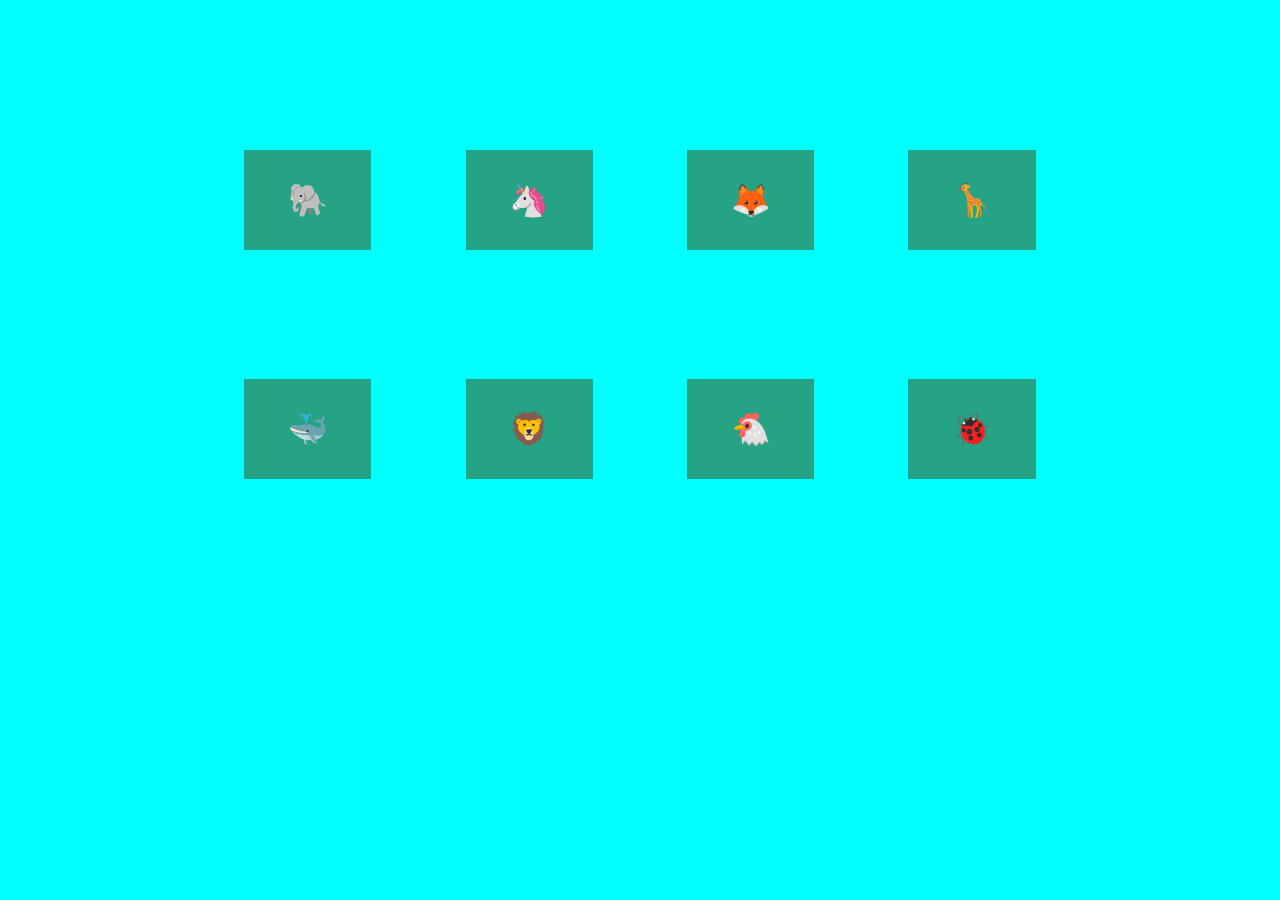
<file: animalhub/animalhub.html>
<!DOCTYPE html>
<html lang="en">
<head>
    <meta charset="UTF-8">
    <meta http-equiv="X-UA-Compatible" content="IE=edge">
    <meta name="viewport" content="width=device-width, initial-scale=1.0">
    <title>Document</title>
    <link href="style.css" rel="stylesheet" type="text/css">

</head>
<body>
    <div class="container1">
        <div class="item">🐘</div>
        <div class="item">🦄</div>
        <div class="item">🦊</div>
        <div class="item">🦒</div>
    </div>
    <div class="container2">
        <div class="item">🐳</div>
        <div class="item">🦁</div>
        <div class="item">🐔</div>
        <div class="item">🐞</div>
    </div>
</body>
</html>
</file>
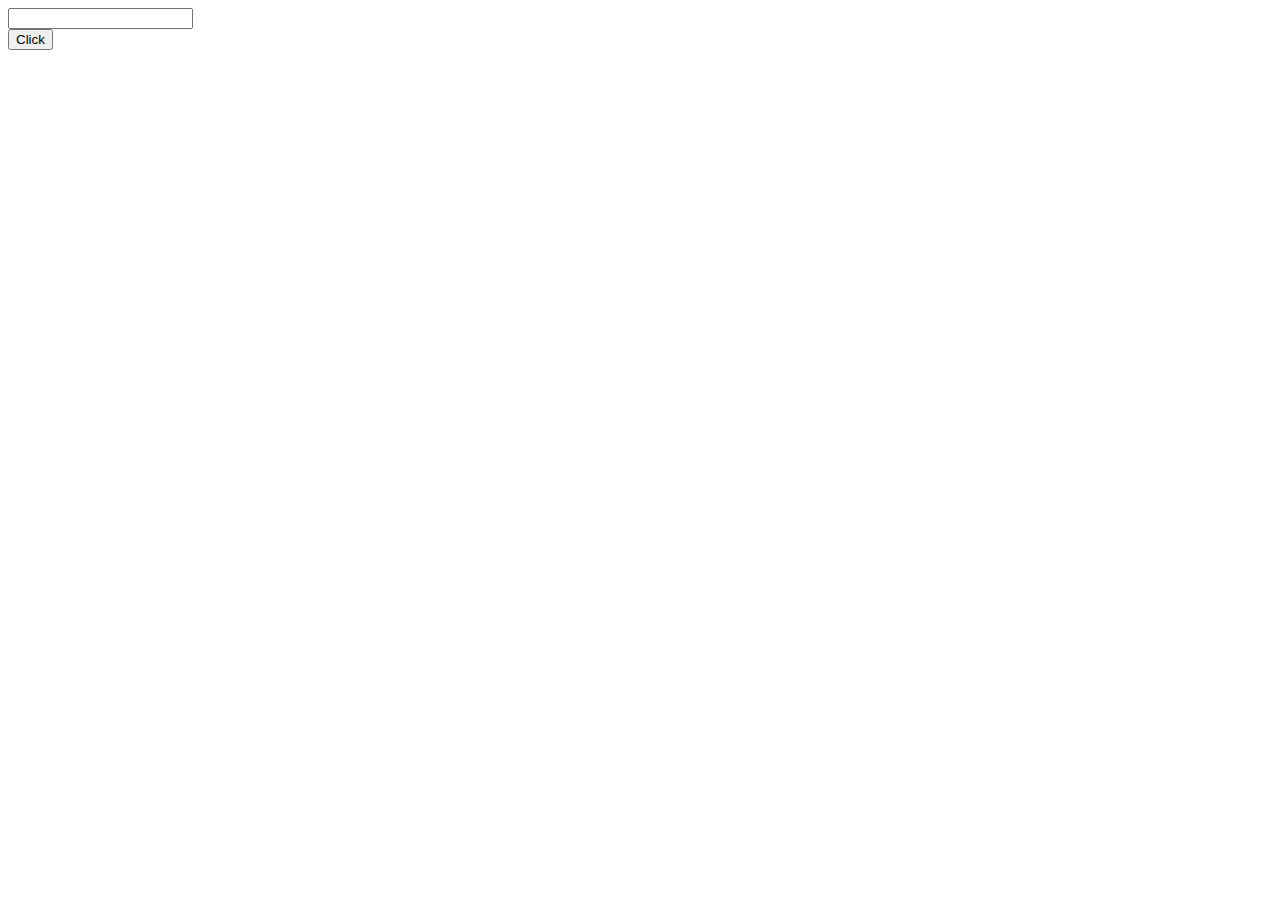
<file: btnForm/btn&form.html>
<!doctype html>
<html lang="en">
<head>
  <title>Title</title>
  <!-- Required meta tags -->
  <meta charset="utf-8">
  <meta name="viewport" content="width=device-width, initial-scale=1, shrink-to-fit=no">

<!-- Bootstrap CSS v5.2.1 -->

  <link href="https://cdn.jsdelivr.net/npm/bootstrap@5.2.1/dist/css/bootstrap.min.css" rel="stylesheet"
    integrity="sha384-iYQeCzEYFbKjA/T2uDLTpkwGzCiq6soy8tYaI1GyVh/UjpbCx/TYkiZhlZB6+fzT" crossorigin="anonymous">
</head>

<body>

    <div class="m-5">
    <input type = "text" name = "" id = "" class = "name">
    </div>

    <div class="ms-5">
    <button class = "btn btn-primary" onclick = "change()">Click</button>
    </div>

  <!-- Bootstrap JavaScript Libraries -->
  <script src="https://cdn.jsdelivr.net/npm/@popperjs/core@2.11.6/dist/umd/popper.min.js"
    integrity="sha384-oBqDVmMz9ATKxIep9tiCxS/Z9fNfEXiDAYTujMAeBAsjFuCZSmKbSSUnQlmh/jp3" crossorigin="anonymous">
  </script>

  <script src="https://cdn.jsdelivr.net/npm/bootstrap@5.2.1/dist/js/bootstrap.min.js"
    integrity="sha384-7VPbUDkoPSGFnVtYi0QogXtr74QeVeeIs99Qfg5YCF+TidwNdjvaKZX19NZ/e6oz" crossorigin="anonymous">
  </script>

  <script>
    var btns = 1;

    function change(){
    if(btns){
        document.querySelectorAll("button").forEach( btn =>{
        btn.classList.remove("btn-primary");
        btn.classList.add("btn-secondary");
        btns = 0;
    });

    document.querySelectorAll(".name").forEach(text =>{
        text.classList.add("form-control");
    })
    }
    else{

        document.querySelectorAll("button").forEach( btn =>{
        btn.classList.add("btn-primary");
        btn.classList.remove("btn-secondary");
        btns = 1;

    });
    document.querySelectorAll(".name").forEach(text =>{
        text.classList.remove("form-control");
    })
    }
    }
  </script>
</body>
</html>
</file>
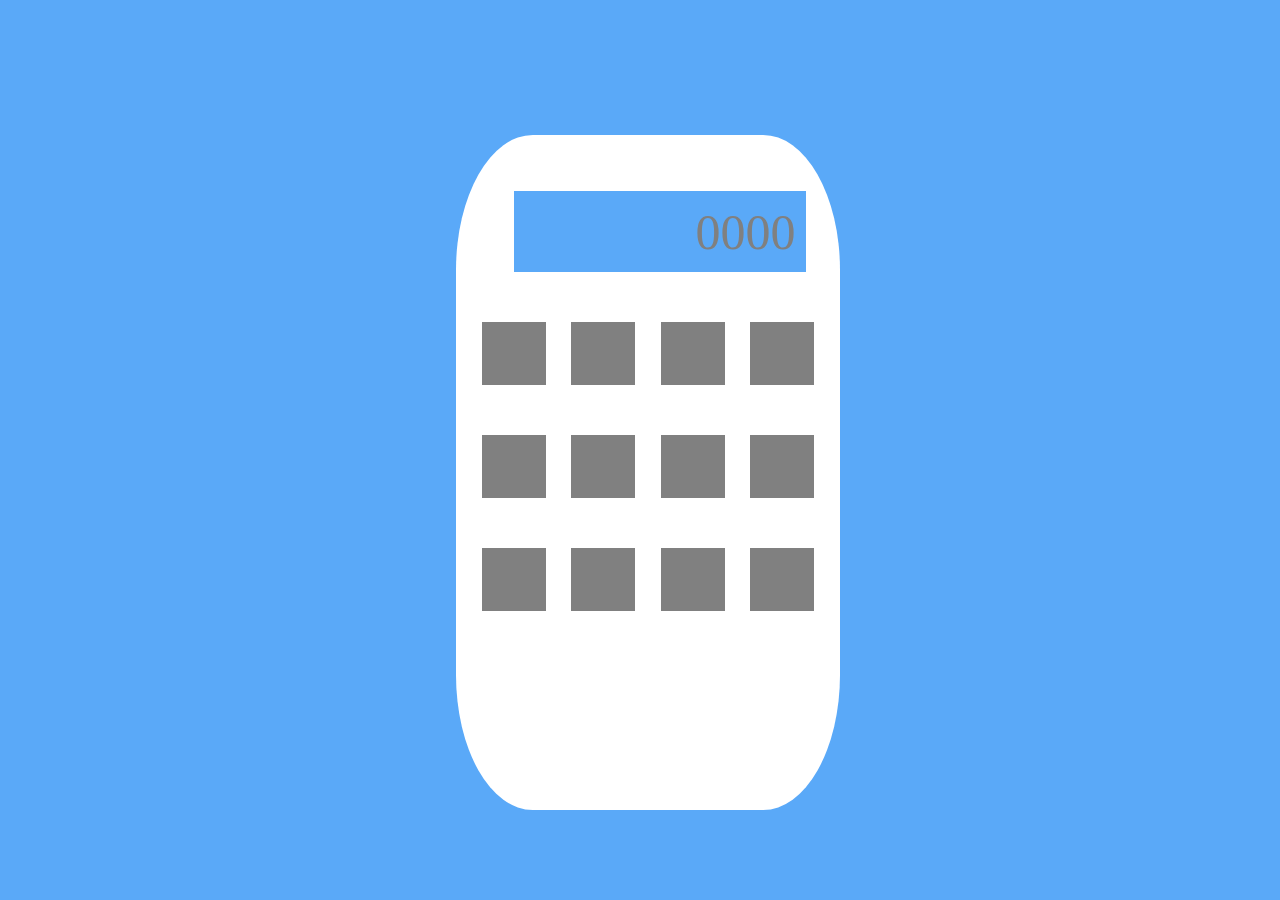
<file: calculator/calcu.html>
<!DOCTYPE html>
<html lang="en">
<head>
    <meta charset="UTF-8">
    <meta http-equiv="X-UA-Compatible" content="IE=edge">
    <meta name="viewport" content="width=device-width, initial-scale=1.0">
    <title>Document</title>
    <style>
        body{
            background-color: rgb(90, 169, 248);
        }
        .hi{
            display: flex;
            flex-direction: column;
        }
        .container{
            width: 30vw;
            height: 75vh;
            background-color: white;
            border-radius: 20%;
            display: flex;
            flex-direction: column;
            /* justify-content: left;
            align-items: center; */
            margin-top: 15vh;
            margin-left: 35vw;
        }
        .head{
            background-color: rgb(90, 169, 248);
            width: 22vw;
            height: 9vh;
            font-size: 50px;
            margin-top: 56px;
            margin-left: 58px;
            /* transform: translateY(60%); */
            display: flex;
            justify-content: right;
            padding-right: 10px;
            align-items: center;
            color: grey;
            /* border-radius: 20px; */
        }
      
        .row{
            display: flex;
            justify-content: space-evenly;
        }
        .item{
            display: flex;
            background-color: grey;
            height: 7vh;
            width: 5vw;
            ;
            margin-top: 50px;
            /* margin-left: -25vw; */
            
        }
    </style>
</head>
<body>
    <div class="container">
        <div class="hi">
        <div class="head">
            0000
        </div>
                <div class="row">
                    <div class="item"></div>
                    <div class="item"></div>
                    <div class="item"></div>
                    <div class="item"></div>
                </div>
                <div class="row">
                    <div class="item"></div>
                    <div class="item"></div>
                    <div class="item"></div>
                    <div class="item"></div>
                </div>
                <div class="row">
                   <div class="item"></div>
                   <div class="item"></div>
                   <div class="item"></div>
                   <div class="item"></div>
               </div>
               </div>
    </div>
</body>
</html>
</file>
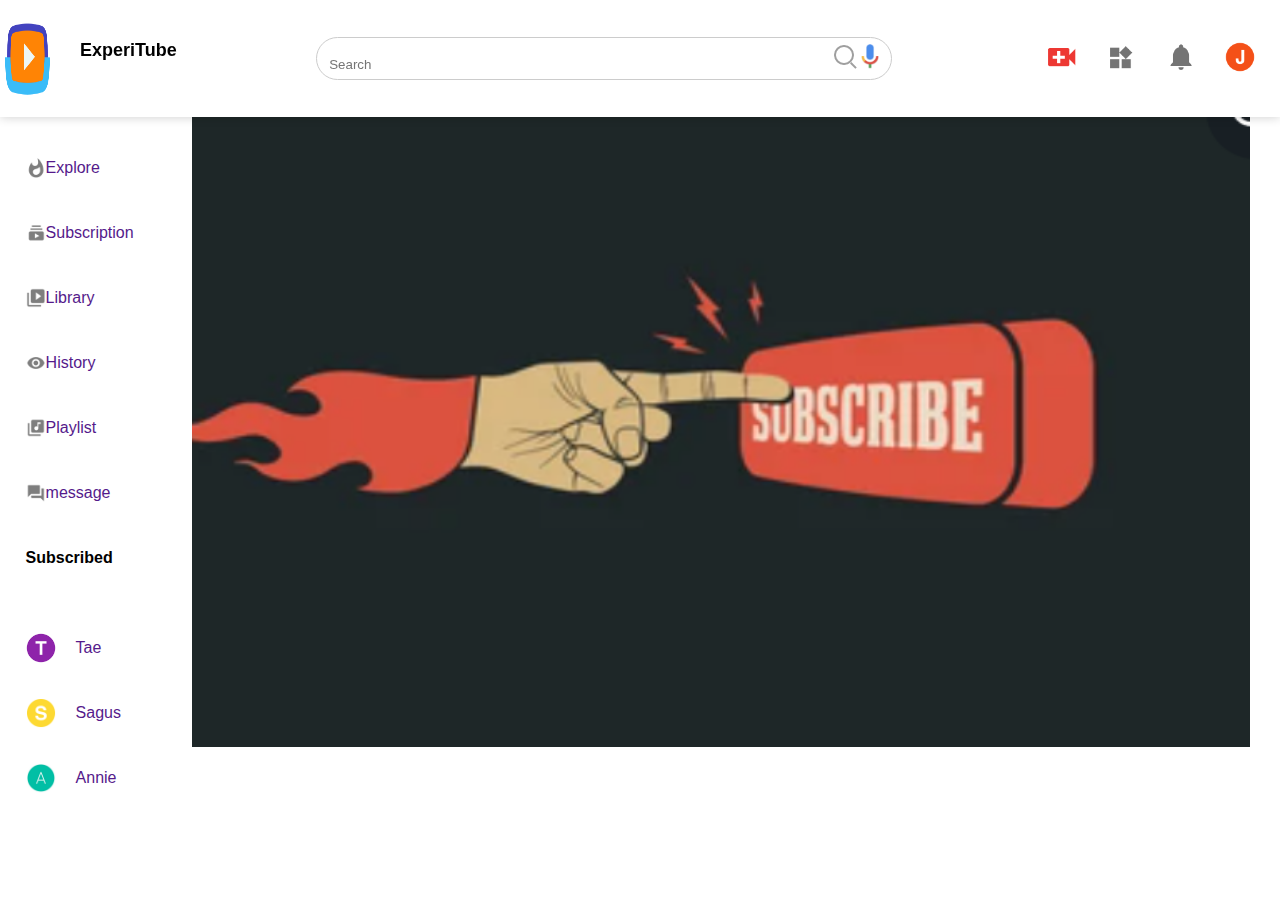
<file: Experitube/experitube.html>
<!DOCTYPE html>
<html lang="en">
<head>
    <title>Experitube</title>
    <style>
        *{
            margin: 0;
            padding: 0;
            font-family: 'poppins',sans-serif;
            box-sizing: border-box;
        }
        img{
            cursor: pointer;
        }
        .flex1{
           display: flex;
           align-items: center;
        }

        nav{
            
            justify-content: space-between;
            box-shadow: 0 0 10px rgba(0, 0,0,0.2);
            background: #fff;
            position: sticky;
            top: 0;
            z-index: 10;
        }
        .right img{
            width: 30px;
            margin-right: 25px
        }
        
       
        .left img{
            width: 55px;
            margin-right: 25px;
    
        }
       
        .middle .voice{
            width: 18px;
        }
        .middle .searchbox{
            border: 1px solid #ccc;
            margin-right: 15px;
            padding: 6px 12px;
            border-radius: 25px;
        }
        .middle input{
            width: 500px;
            border: none;
        }

.sidebar{

background: #fff;
width: 15%;
height: 100vh;
position: fixed;
line-height: 5vh;
top: 0;
padding-left: 2%;
padding-top: 80px;
}

.shortcut a img {
    width: 20px;
  
}
.shortcut a{
    display: flex;
    align-items: center;
    margin-bottom: 20px;
    width: fit-content;
    flex-wrap: wrap;
    text-decoration: none;
}
.subscribed a img {
    width: 30px;
    margin-right: 20px;
}
.subscribed a{
    display: flex;
    align-items: center;
    margin-bottom: 20px;
    width: fit-content;
    flex-wrap: wrap;
    text-decoration: none;
}

.shortcut a:first-child{
color: rgb(143, 21, 21);
}
.row{
    display: flex;
    flex-direction:row;
    justify-content:flex-start;
    
}
.item{
    width: 15%;
    height: 13vh;
    font-size: 18px;
    font-weight: bold;
    text-align: center;
    line-height: 100px;
   border-radius: 20px;
}
.banner img{
    width: 1250px;
    height: 70vh;
}

    </style>
</head>
<body >
    <nav class="flex1">
        <div class="left" >
            <div class="row">
    <img src="images/youtube-play.png" class="utube">
<div class="item">ExperiTube</div></b></div>
</div>
    <div class="middle">
<div class="searchbox">
    <input type="text" placeholder="Search">
    <img src="images/search.png">
    <img src="images/voice.png" class="voice">
</div>

    </div>
    <div class="right">
       
    <img src="images/upload.png">
    <img src="images/more.png">
    <img src="images/notification.png">
    <img src="images/user.png" >
</div>
    
</nav>


<div class="sidebar">
<div class="shortcut">
    <a href=""><img src="images/home.png"><p>Home</p></a>
    <a href=""><img src="images/explore.png"><p>Explore</p></a>
    <a href=""><img src="images/subscriprion.png"><p>Subscription</p></a>
    <a href=""><img src="images/library.png"><p>Library</p></a>
    <a href=""><img src="images/history.png"><p>History</p></a>
    <a href=""><img src="images/playlist.png"><p>Playlist</p></a>
    <a href=""><img src="images/messages.png"><p>message</p></a>
</div>
<div class="subscribed">
    <h4>Subscribed</h4><br>
    <a href=""><img src="images/tletter.png"><p>Tae</p></a>
    <a href=""><img src="images/slett.png"><p>Sagus</p></a>
    <a href=""><img src="images/aletter.jpg"><p>Annie</p></a>
</div>
</div>
<div class="container">
    <div class="banner">
        <img src="images/banner.png">
    </div>
</div>
</body>
</html>
</file>
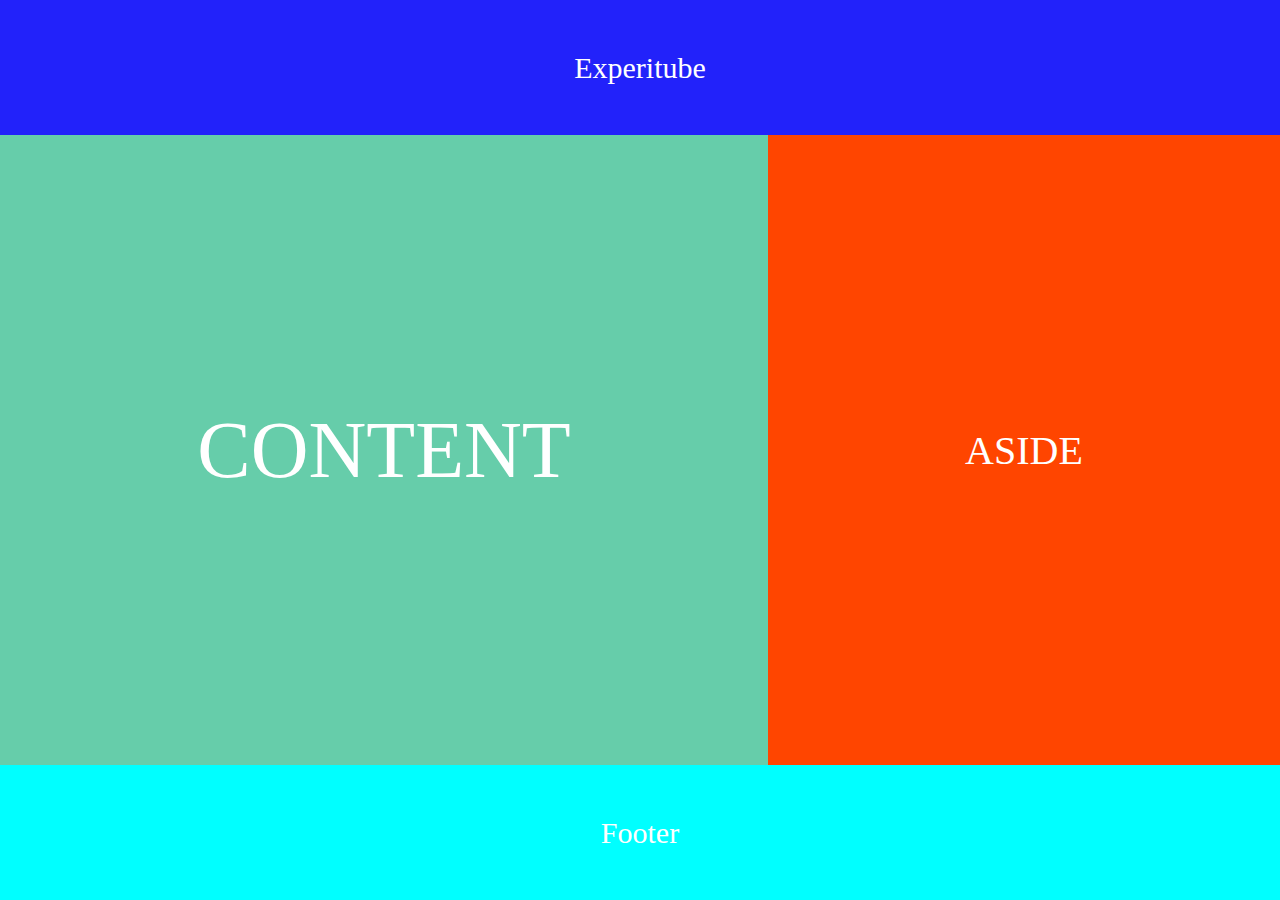
<file: Experitube/youtube.html>
<!DOCTYPE html>
<html>
<head>
    <title>youtube</title>
    <style>
        body{
            margin: 0;
        }
        .experitube{
            background-color: rgb(34, 34, 250);
            width: 100vw;
            height: 15vh;
            color: white;
            display: flex;
            justify-content: center;
            align-items: center;
            font-size: 30px;
        }
        .parent{
            display: flex;
        }
        .content{
            background-color: mediumaquamarine;
            height: 70vh;
            width: 60vw;
            display: flex;
            justify-content: center;
            align-items: center;
            font-size: 80px;
            color: white;
        }
        .aside{
            background-color: orangered;
            color: white;
            font-size: 40px;
            width: 40vw;
            height:70vh;
            display: flex;
            justify-content: center;
            align-items: center;
        }
        .footer{
            background-color: aqua;
            color: white;
            font-size: 30px;
            width: 100vw;
            height: 15vh;
            display: flex;
            justify-content: center;
            align-items: center;
        }
    </style>
</head>
<body>
    <div class="experitube">Experitube</div>
     <div class="parent">
        <div class="content">CONTENT</div>
        <div class="aside">ASIDE</div>
     </div>
    <div class="footer">Footer</div>
</body>
</html>
</file>
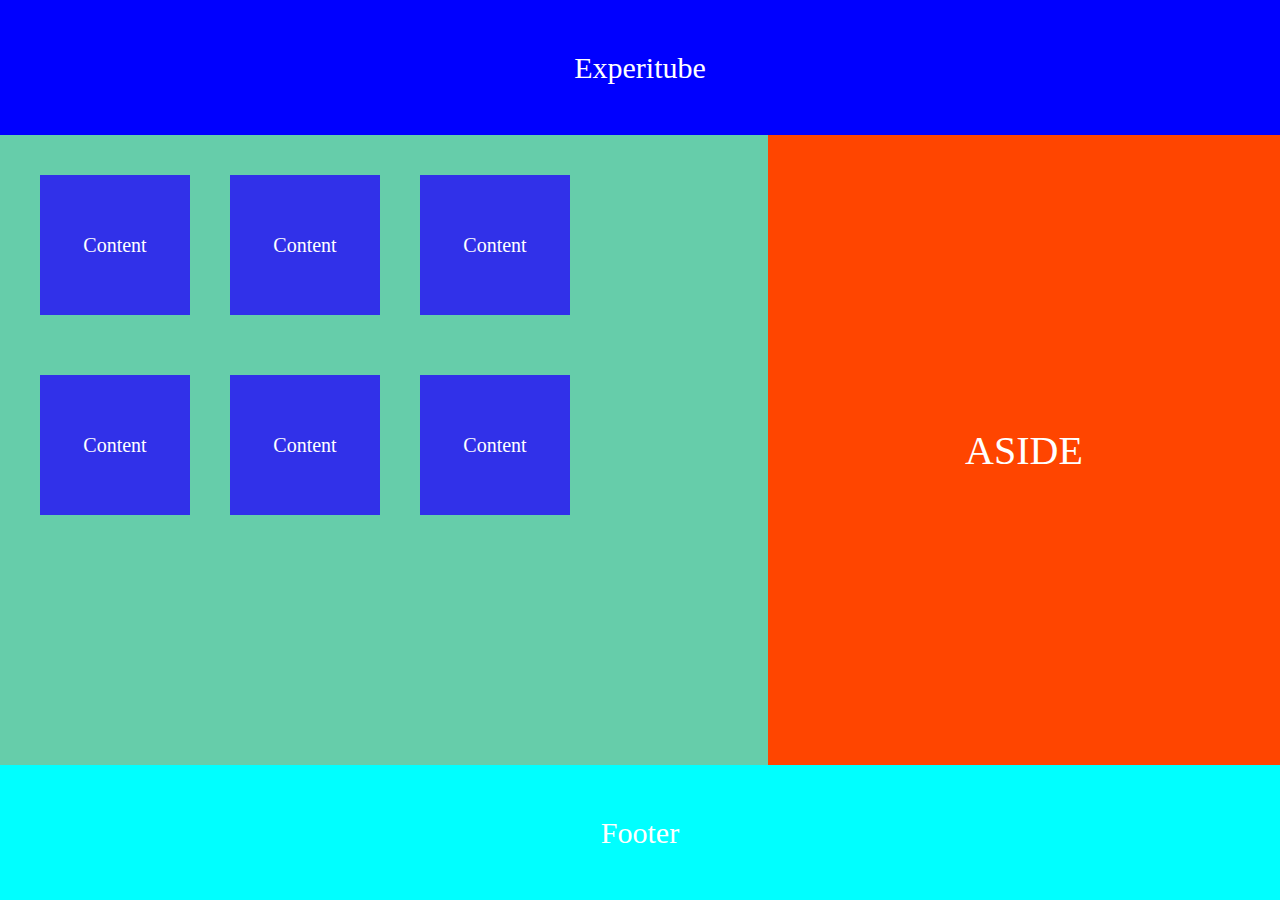
<file: Experitube/youtube2.html>
<!DOCTYPE html>
<html>
<head>
    <title>youtube</title>
    <style>
        body{
            margin: 0;
        }
        .experitube{
            background-color: blue;
            width: 100vw;
            height: 15vh;
            color: white;
            display: flex;
            justify-content: center;
            align-items: center;
            font-size: 30px;
        }
        .parent{
            display: flex;
        }
        .content{
            background-color: mediumaquamarine;
            height: 70vh;
            width: 60vw;
            justify-content: center;
            align-items: center;
            font-size: 80px;
            color: white;
        }
        .aside{
            background-color: orangered;
            color: white;
            font-size: 40px;
            width: 40vw;
            height:70vh;
            display: flex;
            justify-content: center;
            align-items: center;
        }
        .footer{
            background-color: aqua;
            color: white;
            font-size: 30px;
            width: 100vw;
            height: 15vh;
            display: flex;
            justify-content: center;
            align-items: center;
        }
        .row{
            display: flex;
            margin: 20px;
        }
        .item{
            background-color: rgb(49, 49, 233);
            width: 150px;
            height: 140px;
            color: white;
            display: flex;
            justify-content: center;
            align-items: center;
            font-size: 20px;
            margin: 20px;
        }
        
    </style>
</head>
<body>
    <div class="experitube">Experitube</div>
     <div class="parent">
       <div class="content">

        <div class="row">
            <div class="item">Content</div>
            <div class="item">Content</div>
            <div class="item">Content</div>
        </div>
        <div class="row">
            <div class="item">Content</div>
            <div class="item">Content</div>
            <div class="item">Content</div>
        </div>
        </div>
        <div class="aside">ASIDE</div>
     </div>
    <div class="footer">Footer</div>
</body>
</html>
</file>
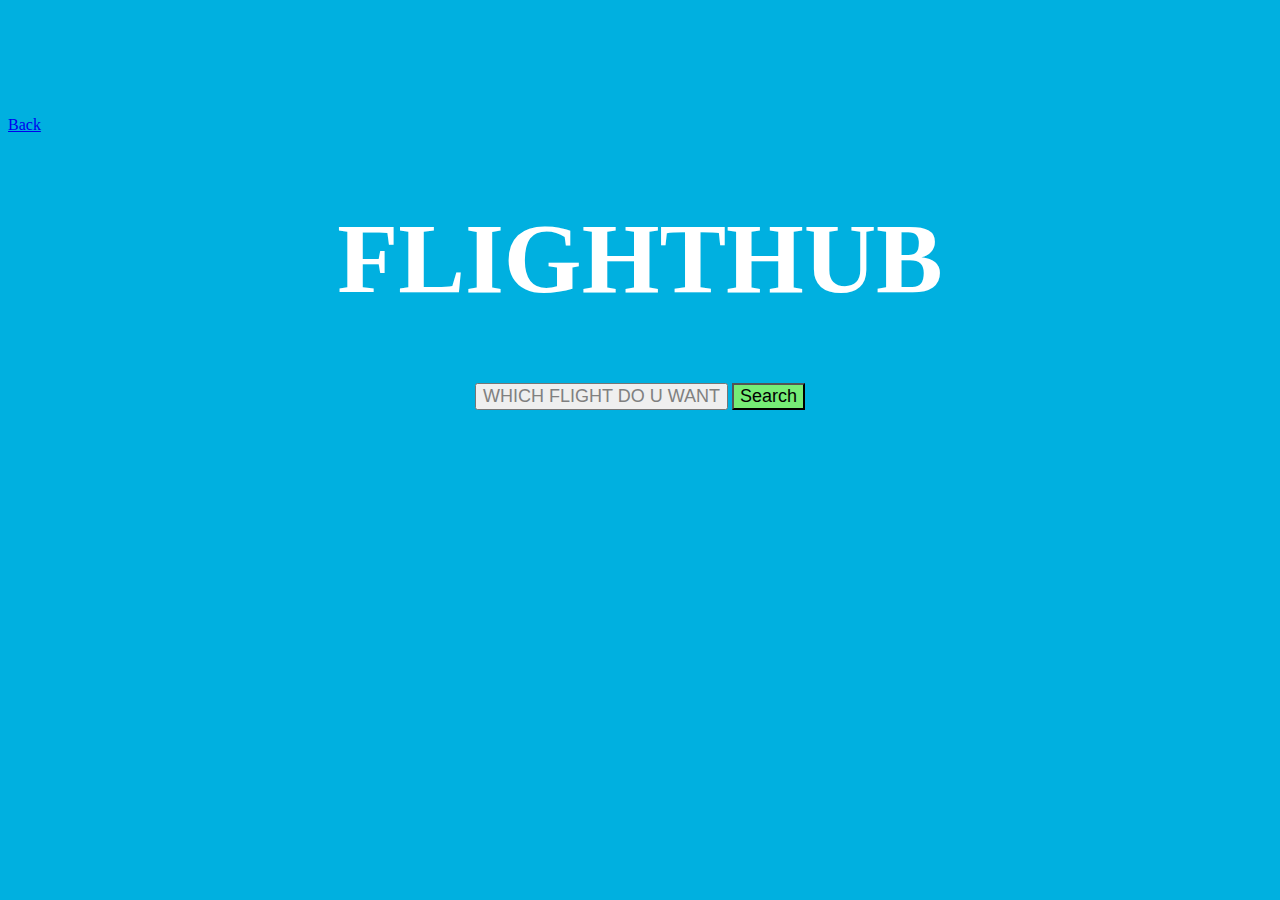
<file: FlightHub/flighthub.html>
<html>
    <head>
        <title>flight hub</title>
    </head>
    <body bgcolor="sky blue"><br><br><br><br><br><br>
        <a href="booking.html">Back</a>
        <center><h1 style="color: white;font-size: 100px;">FLIGHTHUB</h1>
        <input type="button" id="flight" name="flight" value="WHICH FLIGHT DO U WANT" style="color: grey; font-size: large;;" />
        <input type="button" id="search" name="search" value="Search" style="background-color:rgb(118, 236, 118); font-size: large;"/>
        </center>
    </body>
</html>
</file>
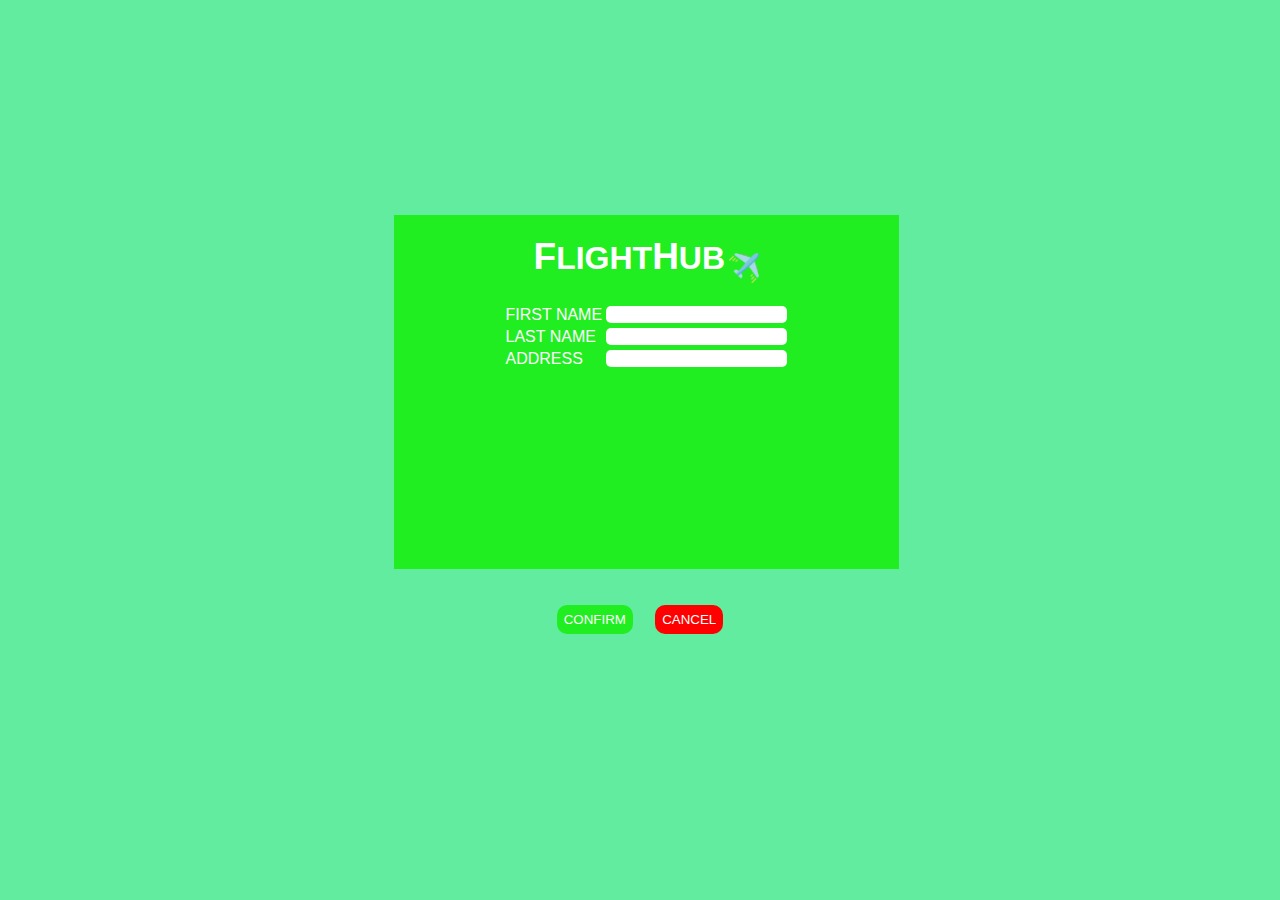
<file: FlightHub/flighthub2.html>
<html>
    <head>
        <title>flighthub2</title>
        <link href="style.css" type="text/css" rel="stylesheet">
    </head>
    <body><br><br><br><br><br><br><br><br>
        <center>
        <div class="main">
    <br>
    <table><tr>
        <td><h1><span style="font-size: 37px;">F</span>LIGHT<span style="font-size:37px";>H</span>UB</h1></td>
        <td><img src="airplane.png" alt="image" width="30px" height="30px" style="display: inline;"></tr></td>
    </table>
        <table>
            <tr><td>
        <label for="fname">FIRST NAME</label></td>
        <td>
        <input type="text" name="fname"/><br>
        </td></tr>
        <tr><td>
        <label for="lname">LAST NAME</label></td>
        <td>
        <input type="text" name="lname"/><br></td></tr>
        <tr><td>
        <label for="address">ADDRESS</label></td>
        <td>
        <input type="text" name="address"/></td></tr>
        </table>
        </div><br><br>
</center>
        <center>
        <div class="button">
            <input style="background-color: rgb(32, 238, 32);" type="button" name="confirm" value="CONFIRM"/>&nbsp;&nbsp;&nbsp;&nbsp;
            <input style="background-color: red;" type="button" name="cancel" value="CANCEL"/>
        </div></center>
    </body>
</html>
</file>
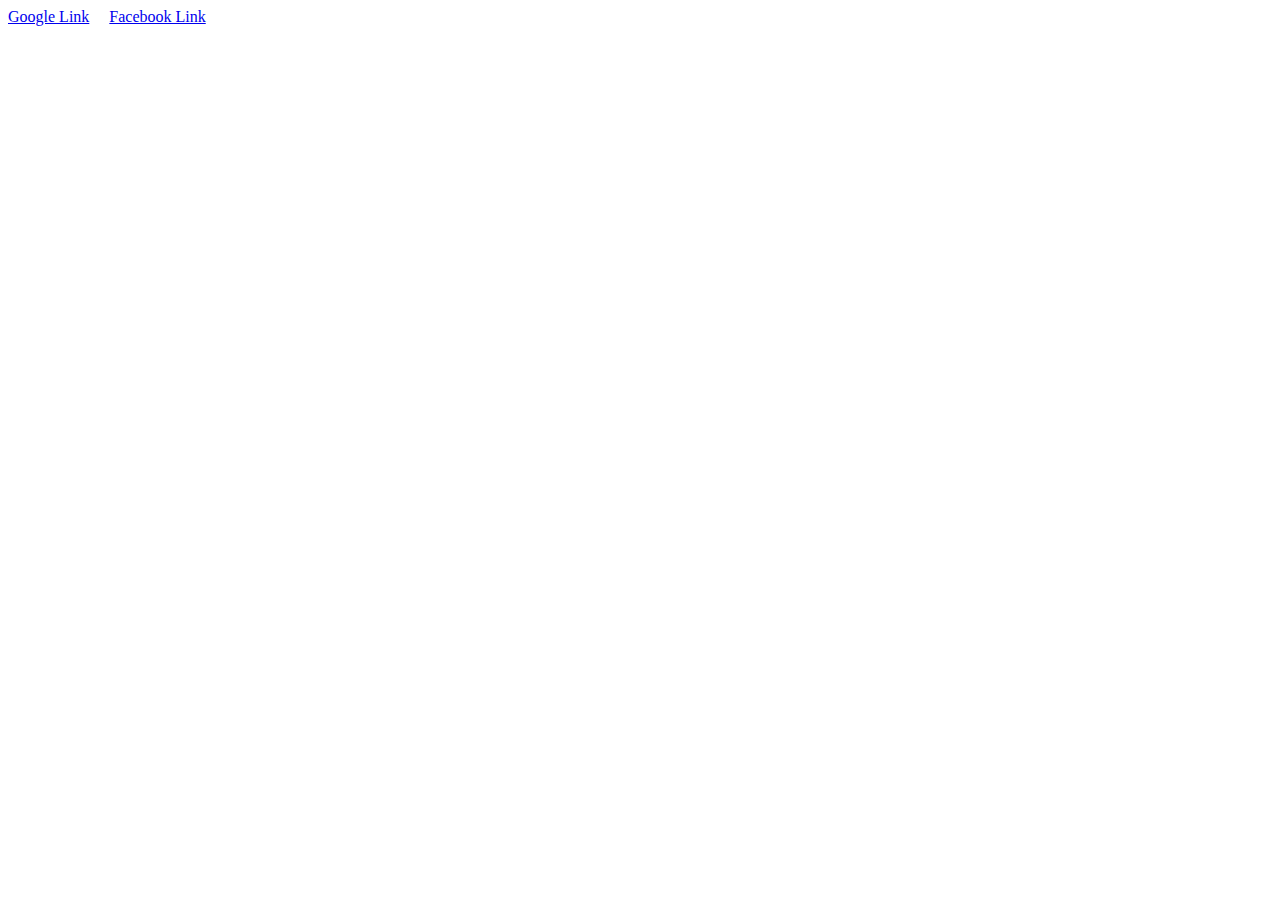
<file: linksList/linksList.html>
<!DOCTYPE html>
<html lang="en">
<head>
    <meta charset="UTF-8">
    <meta http-equiv="X-UA-Compatible" content="IE=edge">
    <meta name="viewport" content="width=device-width, initial-scale=1.0">
    <title>Document</title>
</head>
<body>
    <a href = "https://www.google.com">Google Link</a>&nbsp;&nbsp;&nbsp;&nbsp;
    <a href = "https://www.fb.com">Facebook Link</a>

    <ul id = "pages">

    </ul>

    <script>
        document.querySelectorAll('a').forEach(element=>{
            element.addEventListener('click', (e)=>{
                e.preventDefault();
                var link = e.target.getAttribute('href');
                document.getElementById('pages').innerHTML +=`<li>${link}</li>`;
            })
        })
    </script>
</body>
</html>
</file>
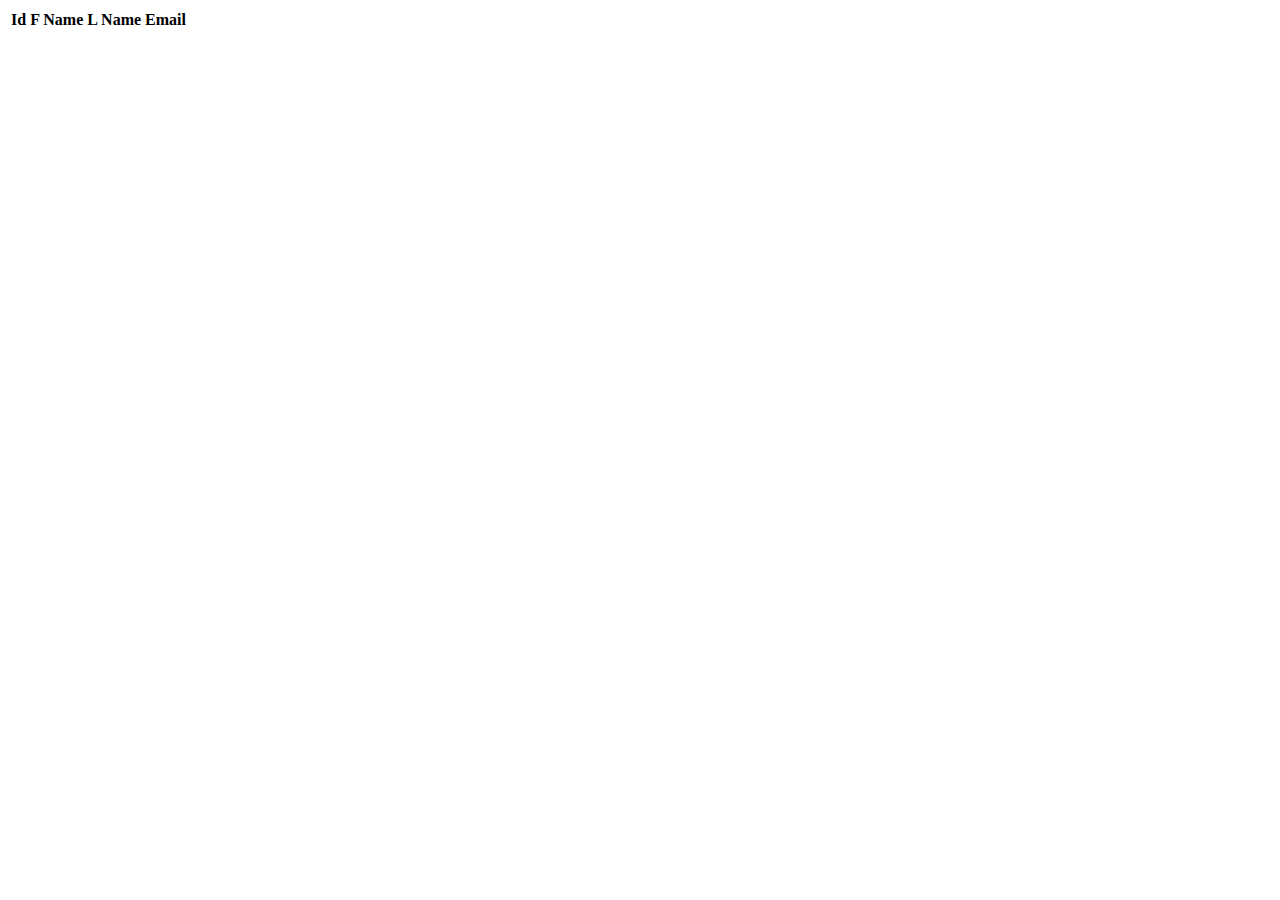
<file: pagination/pagination.html>
<!doctype html>
<html lang="en">

<head>
    <title>Title</title>
    <!-- Required meta tags -->
    <meta charset="utf-8">
    <meta name="viewport" content="width=device-width, initial-scale=1, shrink-to-fit=no">

    <!-- Bootstrap CSS v5.2.1 -->
    <link href="https://cdn.jsdelivr.net/npm/bootstrap@5.2.1/dist/css/bootstrap.min.css" rel="stylesheet"
        integrity="sha384-iYQeCzEYFbKjA/T2uDLTpkwGzCiq6soy8tYaI1GyVh/UjpbCx/TYkiZhlZB6+fzT" crossorigin="anonymous">

</head>

<body>
    <table class="table">
        <thead>
            <tr>
                <th>Id</th>
                <th>F Name</th>
                <th>L Name</th>
                <th>Email</th>
            </tr>
        </thead>
        <tbody id="table-data">

        </tbody>
    </table>

    <nav aria-label="Page navigation example">
        <ul class="pagination" id="pages">

        </ul>
    </nav>
    <!-- Bootstrap JavaScript Libraries -->
    <script src="https://cdn.jsdelivr.net/npm/@popperjs/core@2.11.6/dist/umd/popper.min.js"
        integrity="sha384-oBqDVmMz9ATKxIep9tiCxS/Z9fNfEXiDAYTujMAeBAsjFuCZSmKbSSUnQlmh/jp3" crossorigin="anonymous">
        </script>

    <script src="https://cdn.jsdelivr.net/npm/bootstrap@5.2.1/dist/js/bootstrap.min.js"
        integrity="sha384-7VPbUDkoPSGFnVtYi0QogXtr74QeVeeIs99Qfg5YCF+TidwNdjvaKZX19NZ/e6oz" crossorigin="anonymous">
        </script>

    <script src="app.js"></script>
</body>

</html>
</file>
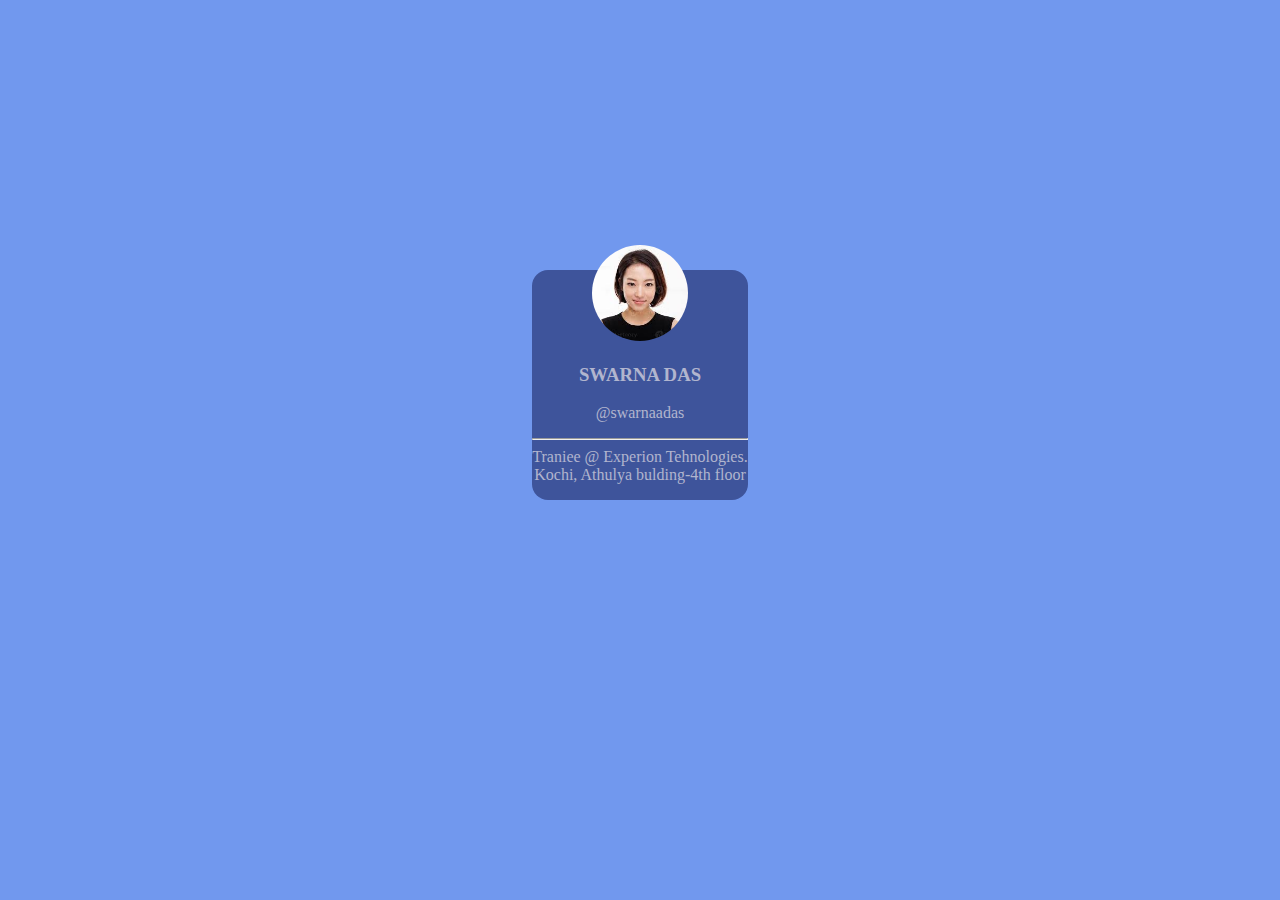
<file: profile_card/profile_card.html>
<!DOCTYPE html>
<html lang="en">
<head>
    <meta charset="UTF-8">
    <meta http-equiv="X-UA-Compatible" content="IE=edge">
    <meta name="viewport" content="width=device-width, initial-scale=1.0">
    <title>profile card</title>
<style>
    .container{
    background-color: rgb(62, 84, 155);
    border-radius: 1em;
    text-align: center;
    color: rgb(177, 181, 206);
}
 
.user img{
    width: 6em;
    height: 6em;
    border-radius: 50%;
    object-fit: cover;
    margin-top: -25px;
}
body{
    margin-top: 30vh;
    display: flex;
    justify-content: center;
    background-color: rgb(113, 152, 238);
    align-items: center;
}


</style>
</head>
<body>
    <div class="container">
        <div class="user">
            <img src="images.jfif" alt="user-image">
        </div>
        <div class="content">
            <h3>SWARNA DAS</h3>
            <p>@swarnaadas</p>
            <p><hr>
            Traniee @ Experion Tehnologies. <br>Kochi, Athulya bulding-4th floor<br>
            </p>
        </div>
</body>
</html>
</file>
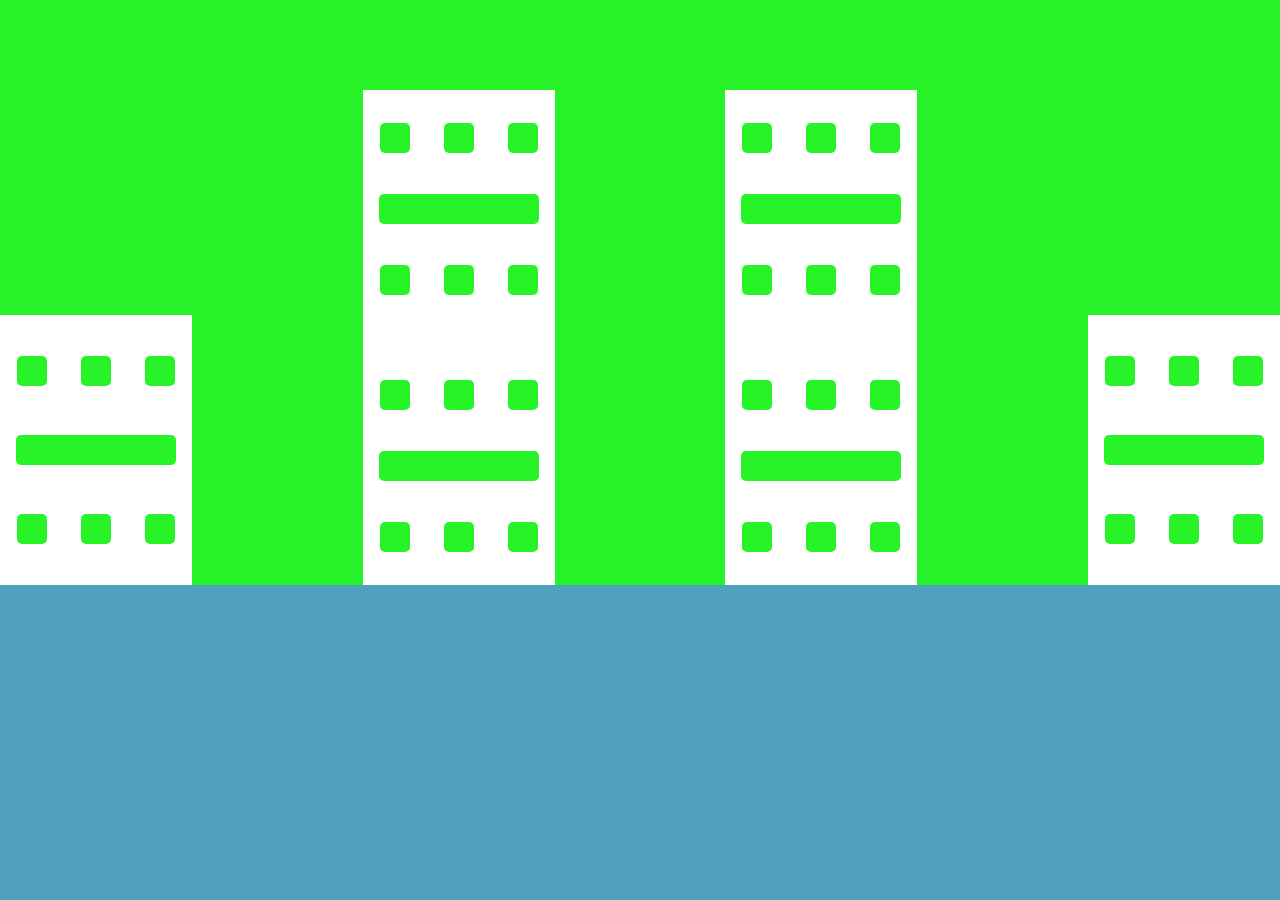
<file: seating/seating.html>
<!DOCTYPE html>
<html lang="en">
<head>
    <meta charset="UTF-8">
    <meta http-equiv="X-UA-Compatible" content="IE=edge">
    <meta name="viewport" content="width=device-width, initial-scale=1.0">
    <title>Document</title>
</head>
<style>
    body{
        margin: 0;
    }
    .top{
        background-color: rgb(40, 243, 40);
        width: 100vw;
        height: 65vh;
        display: flex;
        flex-direction: row;
        justify-content: space-between ;
        align-items: flex-end;
    }
    .down{
        background-color: rgb(80, 161, 189);
        width: 100vw;
        height: 35vh;
    }
    .inner1{
        background-color: white;
        width: 15vw;
        height: 30vh;
        /* transform: translateY(117%); */
        display: flex;
        flex-direction: column;
        justify-content: space-evenly;

    }
    .inner2{
        background-color: white;
        width: 15vw;
        height: 55vh;
        
        /* transform: translateY(18%); */
        display: flex;
        flex-direction: column;
        justify-content: space-evenly;

    }
    .inner3{
        background-color: white;
        width: 15vw;
        height: 55vh;
        /* transform: translateY(18%); */
        display: flex;
        flex-direction: column; 
        justify-content: space-evenly;
       }
    .inner4{
        background-color: white;
        width: 15vw;
        height: 30vh;
        /* transform: translateY(117%); */
        display: flex;
        justify-content: flex-end;
        flex-direction: column; 
        justify-content: space-evenly;

    }

    .small{
        display: flex;
        width: 15vw;
        height: 5vh;
        /* border: 1px solid black; */
        display: flex;
        justify-content: space-around;
        align-items: center;
    }
    .item
    {
        width: 30px;
        height: 30px;
        background-color: rgb(40, 243, 40);
        border-radius: 5px;
    }
    .length{
        width: 160px;
        height: 30px;
        background-color: rgb(40, 243, 40);
        border-radius: 5px;
    }
</style>
<body>
    <div class="top">

      <div class="inner1">
        <div class="small">
            <div class="item"></div>
            <div class="item"></div>
            <div class="item"></div>
        </div>
        <div class="small">
            <div class="length"></div>
        </div>
        <div class="small">
            <div class="item"></div>
            <div class="item"></div>
            <div class="item"></div>
        </div>
      </div>


      <div class="inner2">
        <div class="small">
            <div class="item"></div>
            <div class="item"></div>
            <div class="item"></div>
        </div>
        <div class="small">
            <div class="length"></div>
        </div>
        <div class="small">
            <div class="item"></div>
            <div class="item"></div>
            <div class="item"></div>
        </div><br>
        <div class="small">
            <div class="item"></div>
            <div class="item"></div>
            <div class="item"></div>
        </div>
        <div class="small">
            <div class="length"></div>
        </div>
        <div class="small">
            <div class="item"></div>
            <div class="item"></div>
            <div class="item"></div>
        </div>
      </div>


      <div class="inner3">
        <div class="small">
            <div class="item"></div>
            <div class="item"></div>
            <div class="item"></div>
        </div>
        <div class="small">
            <div class="length"></div>
        </div>
        <div class="small">
            <div class="item"></div>
            <div class="item"></div>
            <div class="item"></div>
        </div><br>
        <div class="small">
            <div class="item"></div>
            <div class="item"></div>
            <div class="item"></div>
        </div>
        <div class="small">
            <div class="length"></div>
        </div>
        <div class="small">
            <div class="item"></div>
            <div class="item"></div>
            <div class="item"></div>
        </div>
      </div>


      <div class="inner4">
        <div class="small">
            <div class="item"></div>
            <div class="item"></div>
            <div class="item"></div>
        </div>
        <div class="small">
            <div class="length"></div>
        </div>
        <div class="small">
            <div class="item"></div>
            <div class="item"></div>
            <div class="item"></div>
        </div>
      </div>





    </div>
    <div class="down">

    </div>
</body>
</html>
</file>
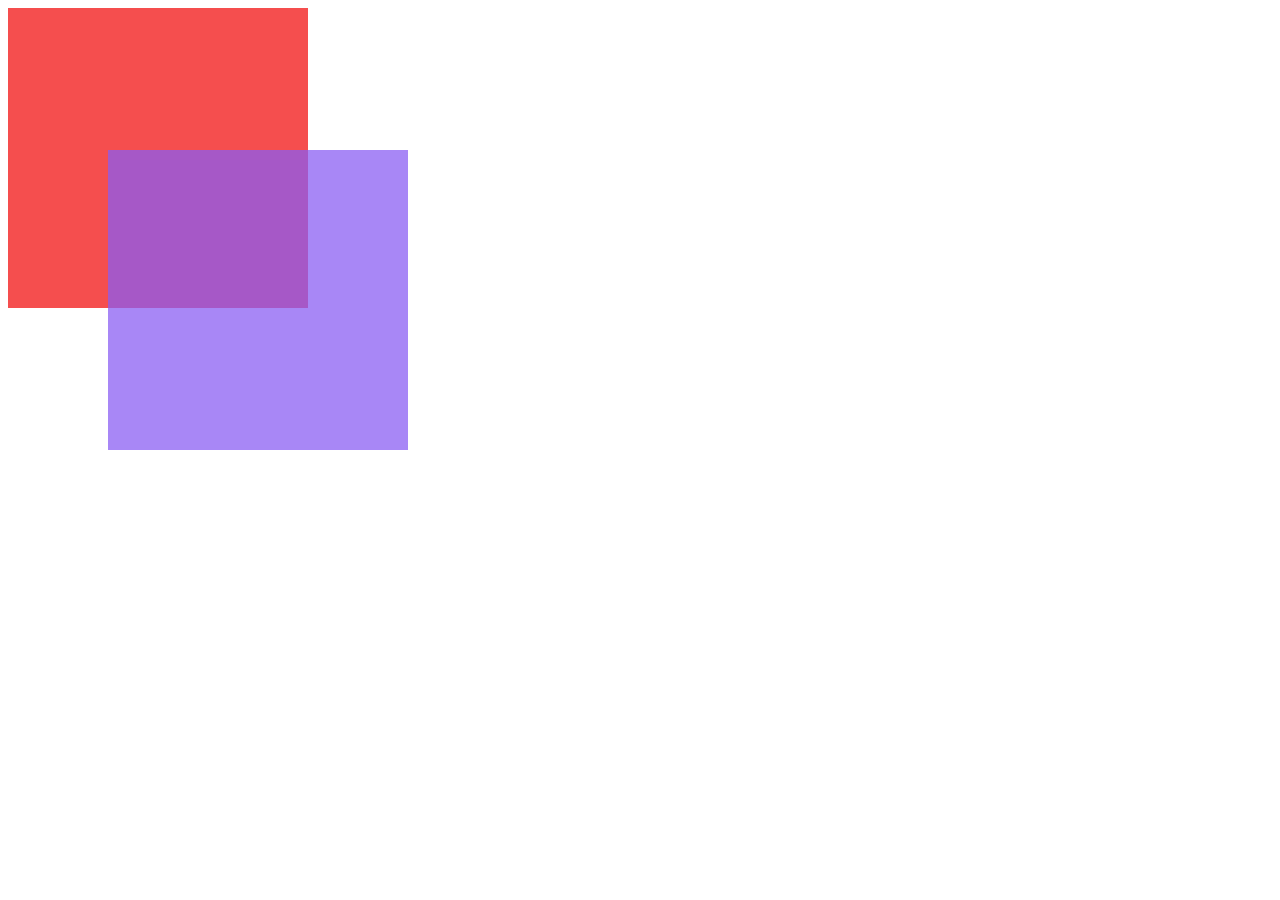
<file: squareBox/tbox.html>
<!doctype html>
<html lang="en">

<head>
  <title>Title</title>
  <!-- Required meta tags -->
  <meta charset="utf-8">
  <meta name="viewport" content="width=device-width, initial-scale=1, shrink-to-fit=no">

  <!-- Bootstrap CSS v5.2.1 -->
  <link href="https://cdn.jsdelivr.net/npm/bootstrap@5.2.1/dist/css/bootstrap.min.css" rel="stylesheet"
    integrity="sha384-iYQeCzEYFbKjA/T2uDLTpkwGzCiq6soy8tYaI1GyVh/UjpbCx/TYkiZhlZB6+fzT" crossorigin="anonymous">

</head>

<body>
  <header>
    <!-- place navbar here -->
  </header>
 
   <div class = "red" id = "red" style = "background-color: rgb(245, 78, 78); width: 300px; height: 300px; position: absolute; z-index: 1;"></div>
   <div class = "blue" id = "blue" style = "background-color: rgba(137, 92, 243, 0.733); width: 300px; height: 300px; position: absolute; top: 150px; margin-left: 100px; z-index: 2;"></div>
   <script>
    var counter = 1;
    var red = document.getElementById('red');
    var blue = document.getElementById('blue');
    red.addEventListener('click',function(){
        this.style.zIndex = ++counter;
    });
    blue.addEventListener('click',function(){
        this.style.zIndex = ++counter
    });
   </script>
  
  <footer>
    <!-- place footer here -->
  </footer>
  <!-- Bootstrap JavaScript Libraries -->
  <script src="https://cdn.jsdelivr.net/npm/@popperjs/core@2.11.6/dist/umd/popper.min.js"
    integrity="sha384-oBqDVmMz9ATKxIep9tiCxS/Z9fNfEXiDAYTujMAeBAsjFuCZSmKbSSUnQlmh/jp3" crossorigin="anonymous">
  </script>

  <script src="https://cdn.jsdelivr.net/npm/bootstrap@5.2.1/dist/js/bootstrap.min.js"
    integrity="sha384-7VPbUDkoPSGFnVtYi0QogXtr74QeVeeIs99Qfg5YCF+TidwNdjvaKZX19NZ/e6oz" crossorigin="anonymous">
  </script>
</body>

</html>
</file>
<file: animalhub/style.css>
div{
    height: 100px;
}
.container1{
    display: flex;
    flex-direction: row;
    justify-content: space-evenly;
    height: 20vh;
}
.container2{
    display: flex;
    flex-direction: row;
    justify-content: space-evenly;
    height: 20vh;
    margin-top: 5%;
}
.item{
    width: 13%;
    font-size: 24pt;
    text-align: center;
    line-height: 100px;
    background-color: rgb(37, 163, 132);
}
body{
    padding: 100px;
    margin: 50px;
    background-color: cyan;

}
</file>
<file: FlightHub/style.css>
body{
    background-color: rgb(98, 236, 160);
    color: white;
    font-family: 'Gill Sans', 'Gill Sans MT', Calibri, 'Trebuchet MS', sans-serif;
}
.main{
    background-color: rgb(32, 238, 32);
    width: 40%;
    height: 40%;
    margin-top:5%;
    margin-left: 1%; 
}
.main input{
    border-radius: 5px;
    border: none;
}
.button input{
    color: white;
    border: none;
    padding: 7px;
    border-radius: 10px;

}
</file>
